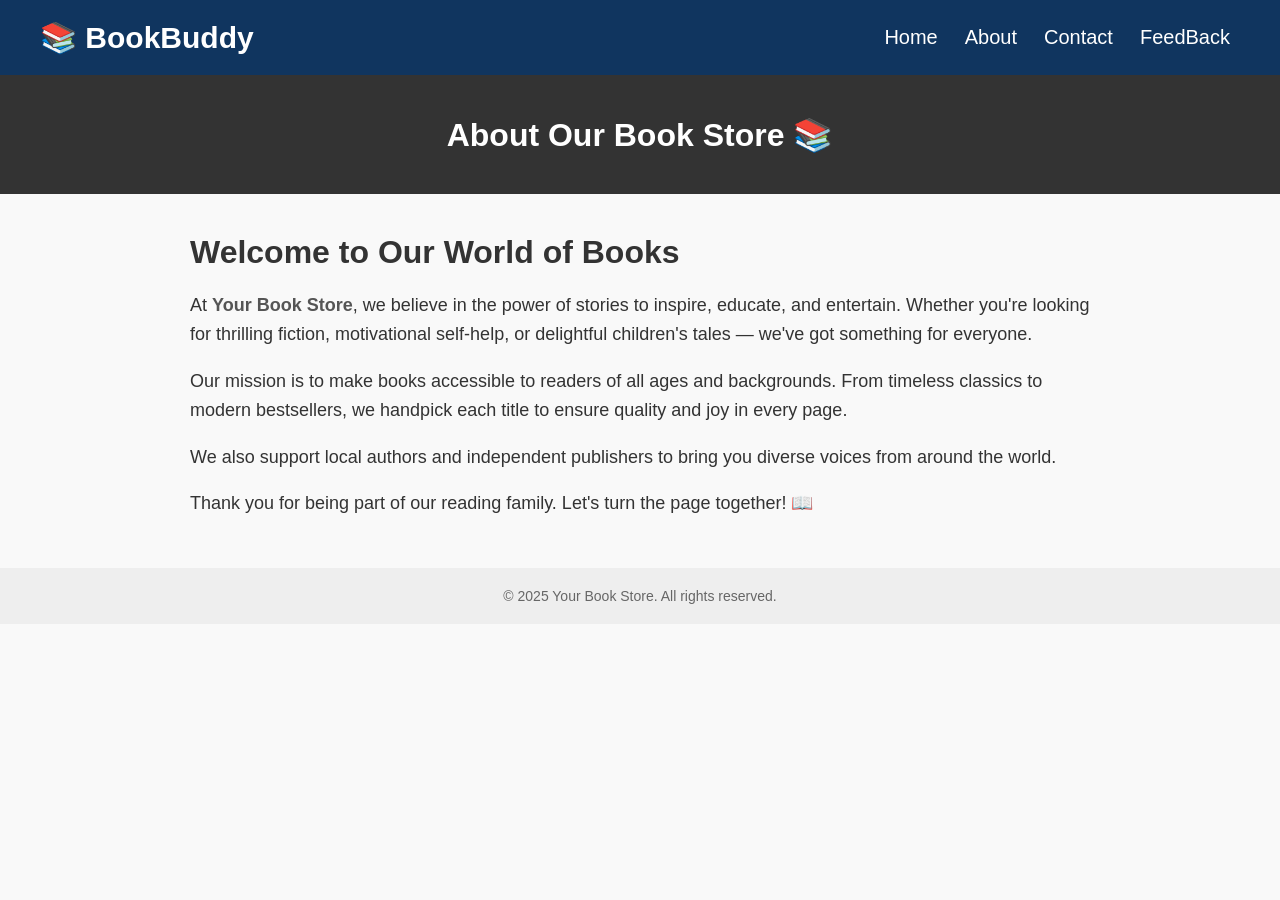
<file: WebProject/about.html>
<!DOCTYPE html>
<html lang="en">
<head>
  <meta charset="UTF-8">
  <title>About Us - Book Store</title>
  <style>
    body {
      margin: 0;
      font-family: 'Segoe UI', Tahoma, Geneva, Verdana, sans-serif;
      background-color: #f9f9f9;
      color: #333;
    }

    header {
      background-color: #333;
      color: white;
      padding: 20px;
      text-align: center;
    }
     nav{
  /* position: fixed;   */
  background: #10355f ;
  width: 100%;
  padding: 10px 0;
  z-index: 12;
}
nav .menu{
  max-width: 1250px;
  margin:auto;
  display: flex;
  align-items: center;
  justify-content: space-between;
  padding: 0 40px;  
}
.menu .logo a{
  text-align: left;
  text-decoration: none;
  color: #fff;
  font-size: 30px;
  font-weight: 700;
  /* margin-right: 17px; */

}
.menu ul{
  display: inline-flex;
}
.menu ul li{
  list-style: none;
  margin-left: 7px;
  text-align: justify;
}
.menu ul li a{
  text-decoration: none;
  color: #fff;
  font-size: 20px;
  font-weight: 500;
  /* background: rgb(236, 158, 69); */
  background-size: 10px;
  padding: 5px 10px;
  border-radius: 10px;
  transition: all 0.3s ease;
}
.menu ul li a:hover{
  background: #fff;
  color: #000 ;
}

    .container {
      max-width: 900px;
      margin: 40px auto;
      padding: 0 20px;
    }

    h1 {
      font-size: 32px;
      margin-bottom: 20px;
    }

    p {
      font-size: 18px;
      line-height: 1.6;
    }

    .highlight {
      color: #555;
      font-weight: bold;
    }

    footer {
      text-align: center;
      padding: 20px;
      background-color: #eee;
      color: #666;
      margin-top: 50px;
      font-size: 14px;
    }
  </style>
</head>
<body>
  <nav>
    <div class ="menu">
      <div class ="logo">
        <a href="#">📚 BookBuddy</a>
      </div>
      <ul>
        <li><a href="index.html" >Home</a></li> 
        <li><a href="about.html"class="active">About</a></li>

        <li><a href="contact.html">Contact</a></li>
        <!-- <li><a href="#">Categories</a></li> -->
        <li><a href="feedback.html">FeedBack</a></li>
        <!-- <li><a href="#">🌙Dark Mode</a></li> -->



      </ul>
        <!-- <button style="text-align: left;" id="dark-mode-toggle">🌙 Dark Mode</button> -->


    </div>


  </nav>

  <header>
    <h1>About Our Book Store 📚</h1>
  </header>

  <div class="container">
    <h1>Welcome to Our World of Books</h1>
    <p>
      At <span class="highlight">Your Book Store</span>, we believe in the power of stories to inspire, educate, and entertain. Whether you're looking for thrilling fiction, motivational self-help, or delightful children's tales — we've got something for everyone.
    </p>

    <p>
      Our mission is to make books accessible to readers of all ages and backgrounds. From timeless classics to modern bestsellers, we handpick each title to ensure quality and joy in every page.
    </p>

    <p>
      We also support local authors and independent publishers to bring you diverse voices from around the world.
    </p>

    <p>
      Thank you for being part of our reading family. Let's turn the page together! 📖
    </p>
  </div>

  <footer>
    &copy; 2025 Your Book Store. All rights reserved.
  </footer>

</body>
</html>
</file>
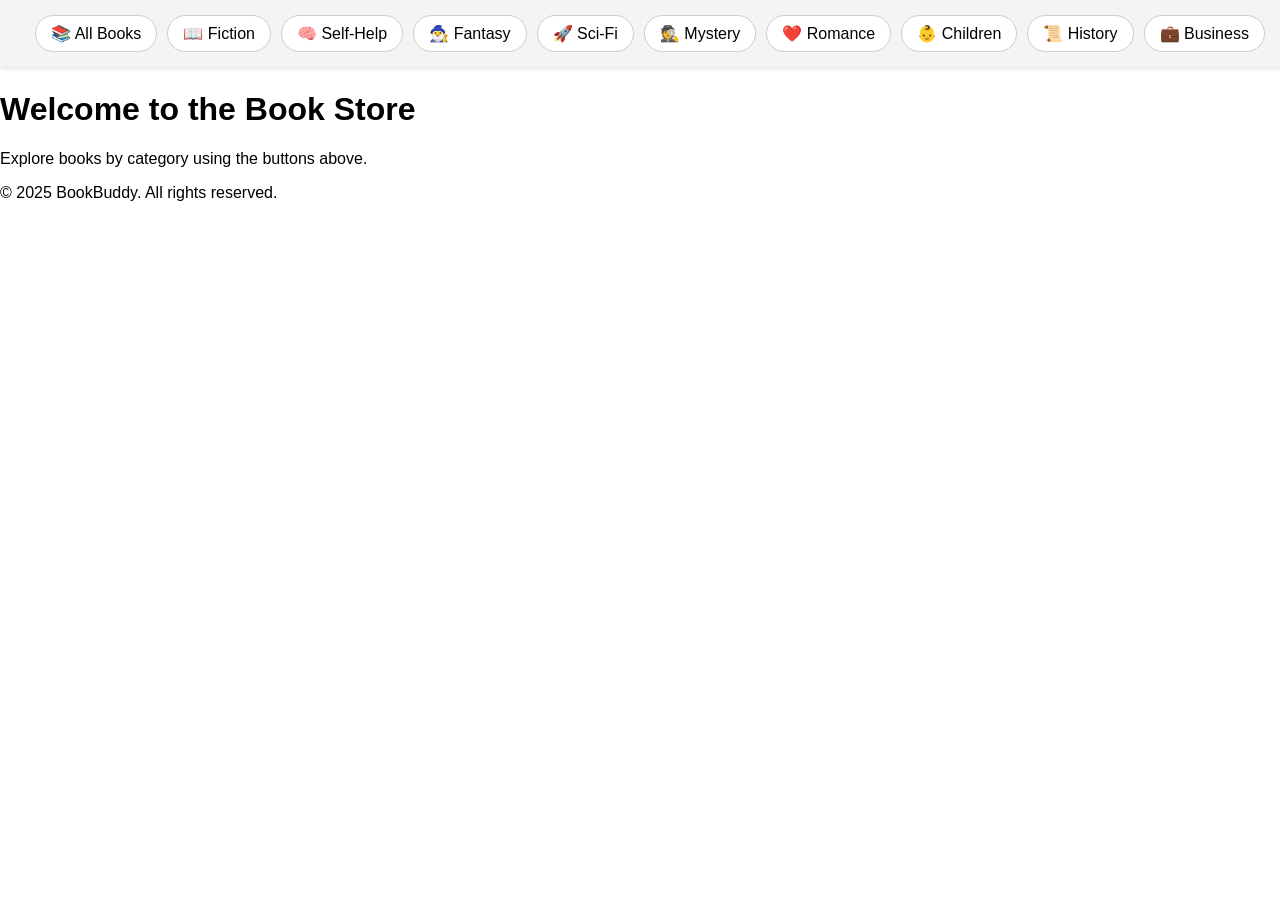
<file: WebProject/categories.htm>
<!DOCTYPE html>
<html lang="en">
<head>
  <meta charset="UTF-8">
  <title>Book Categories</title>
  <style>
    body {
      margin: 0;
      font-family: Arial, sans-serif;
    }
    .category-bar {
      display: flex;
      flex-wrap: wrap;
      justify-content: center;
      background-color: #f4f4f4;
      padding: 10px;
      position: fixed;
      top: 0;
      width: 100%;
      z-index: 1000;
      box-shadow: 0 2px 4px rgba(0,0,0,0.1);
    }
    .category-button {
      background-color: white;
      border: 1px solid #ccc;
      border-radius: 20px;
      padding: 8px 15px;
      margin: 5px;
      cursor: pointer;
      transition: background-color 0.3s;
    }
    .category-button:hover {
      background-color: #e0e0e0;
    }
    .content {
      padding-top: 70px; /* space for fixed top bar */
    }
  </style>
</head>
<body>

  <div class="category-bar">
    <div class="category-button">📚 All Books</div>
    <div class="category-button">📖 Fiction</div>
    <div class="category-button">🧠 Self-Help</div>
    <div class="category-button">🧙‍♂️ Fantasy</div>
    <div class="category-button">🚀 Sci-Fi</div>
    <div class="category-button">🕵️ Mystery</div>
    <div class="category-button">❤️ Romance</div>
    <div class="category-button">👶 Children</div>
    <div class="category-button">📜 History</div>
    <div class="category-button">💼 Business</div>
  </div>

  <div class="content">
    <h1>Welcome to the Book Store</h1>
    <p>Explore books by category using the buttons above.</p>
    <!-- Add the rest of your page content here -->
  </div>

</body>



    <footer>
        <p>© 2025 BookBuddy. All rights reserved.</p>
    </footer>


    
</html>
</file>
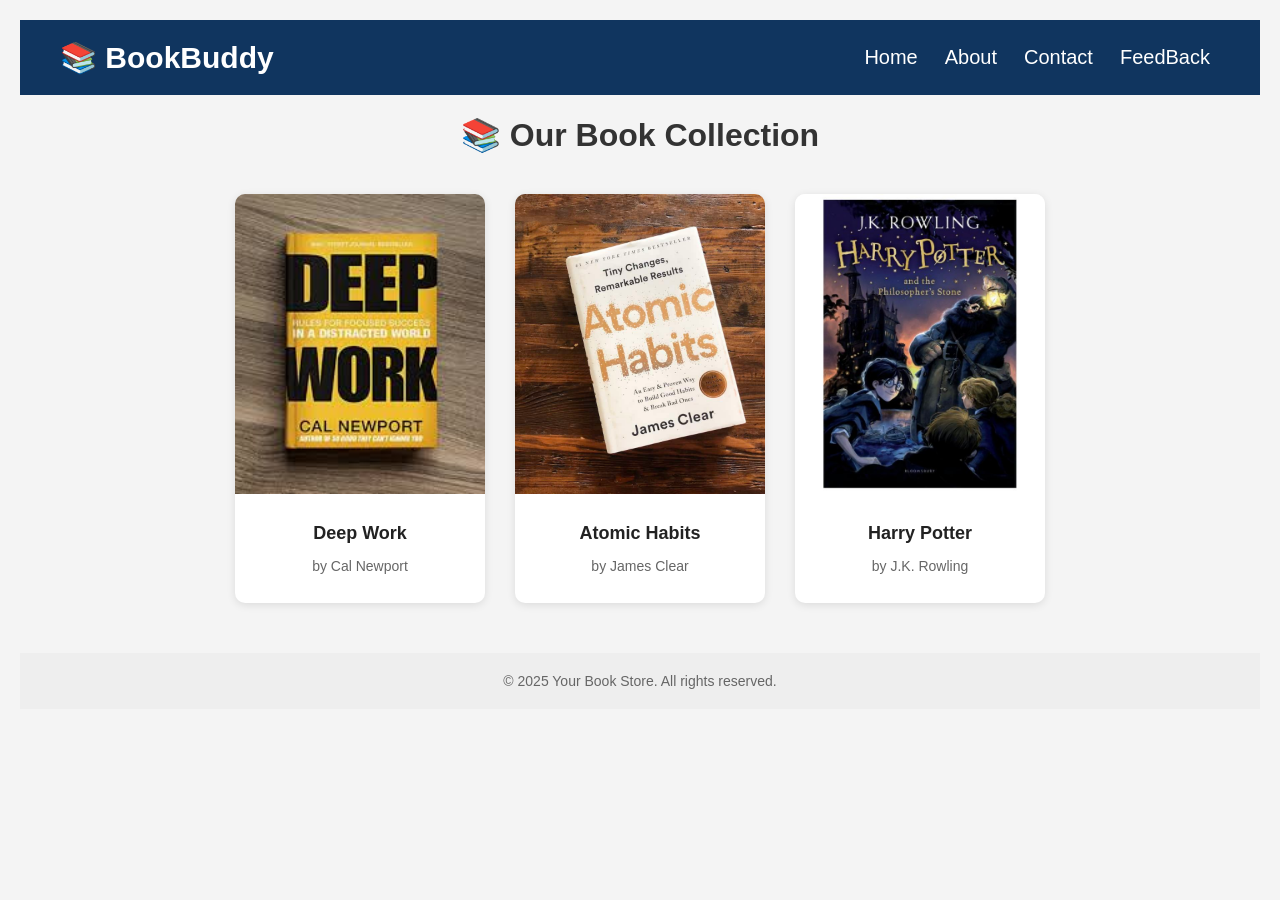
<file: WebProject/collection.html>
<!DOCTYPE html>
<html lang="en">
<head>
  <meta charset="UTF-8">
  <title>Books Display</title>
  <style>
     body {
      margin: 0;
      padding: 20px;
      font-family: 'Segoe UI', Tahoma, Geneva, Verdana, sans-serif;
      background-color: #f4f4f4;
    } 
    nav{
  /* position: fixed;   */
  background: #10355f ;
  width: 100%;
  padding: 10px 0;
  z-index: 12;
}
nav .menu{
  max-width: 1250px;
  margin:auto;
  display: flex;
  align-items: center;
  justify-content: space-between;
  padding: 0 40px;  
}
.menu .logo a{
  text-align: left;
  text-decoration: none;
  color: #fff;
  font-size: 30px;
  font-weight: 700;
  /* margin-right: 17px; */

}
.menu ul{
  display: inline-flex;
}
.menu ul li{
  list-style: none;
  margin-left: 7px;
  text-align: justify;
}
.menu ul li a{
  text-decoration: none;
  color: #fff;
  font-size: 20px;
  font-weight: 500;
  /* background: rgb(236, 158, 69); */
  background-size: 10px;
  padding: 5px 10px;
  border-radius: 10px;
  transition: all 0.3s ease;
}
.menu ul li a:hover{
  background: #fff;
  color: #000 ;
}
    h1 {
      text-align: center;
      margin-bottom: 40px;
      color: #333;
    }

    .book-container {
      display: flex;
      justify-content: center;
      flex-wrap: wrap;
      gap: 30px;
    }

    .book-card {
      background-color: white;
      border-radius: 10px;
      box-shadow: 0 2px 8px rgba(0,0,0,0.1);
      width: 250px;
      overflow: hidden;
      transition: transform 0.2s;
    }

    .book-card:hover {
      transform: scale(1.03);
    }

    .book-card img {
      width: 100%;
      height: 300px;
      object-fit: cover;
    }

    .book-info {
      padding: 15px;
      text-align: center;
    }

    .book-info h2 {
      font-size: 18px;
      margin: 10px 0 5px;
      color: #222;
    }

    .book-info p {
      color: #666;
      font-size: 14px;
    }
    footer {
      text-align: center;
      padding: 20px;
      background-color: #eee;
      color: #666;
      margin-top: 50px;
      font-size: 14px;
    }
  </style>
</head>
<body>
    <nav>
    <div class ="menu">
      <div class ="logo">
        <a href="#">📚 BookBuddy</a>
      </div>
      <ul>
        <li><a href="index.html" class="active">Home</a></li> 
        <li><a href="about.html">About</a></li>

        <li><a href="contact.html">Contact</a></li>
        <!-- <li><a href="#">Categories</a></li> -->
        <li><a href="feedback.html">FeedBack</a></li>
        <!-- <li><a href="#">🌙Dark Mode</a></li> -->



      </ul>
        <!-- <button style="text-align: left;" id="dark-mode-toggle">🌙 Dark Mode</button> -->


    </div>


  </nav>

  <h1>📚 Our Book Collection</h1>

  <div class="book-container">

    <div class="book-card">
      <img src="deep-work.jpg" alt="Book Title Page">
      <div class="book-info">
        <h2>Deep Work</h2>
        <p>by Cal Newport</p>
      </div>
    </div>

    <div class="book-card">
      <img src="atomic-habits.jpg.jpg" alt="Book Title Page">
      <div class="book-info">
        <h2>Atomic Habits</h2>
        <p>by James Clear</p>
      </div>
    </div>

    <div class="book-card">
      <img src="harry.jpg" alt="Book Title Page">
      <div class="book-info">
        <h2>Harry Potter</h2>
        <p>by J.K. Rowling</p>
      </div>
    </div>

  </div>
<footer>
    &copy; 2025 Your Book Store. All rights reserved.
  </footer>
</body>
</html>
</file>
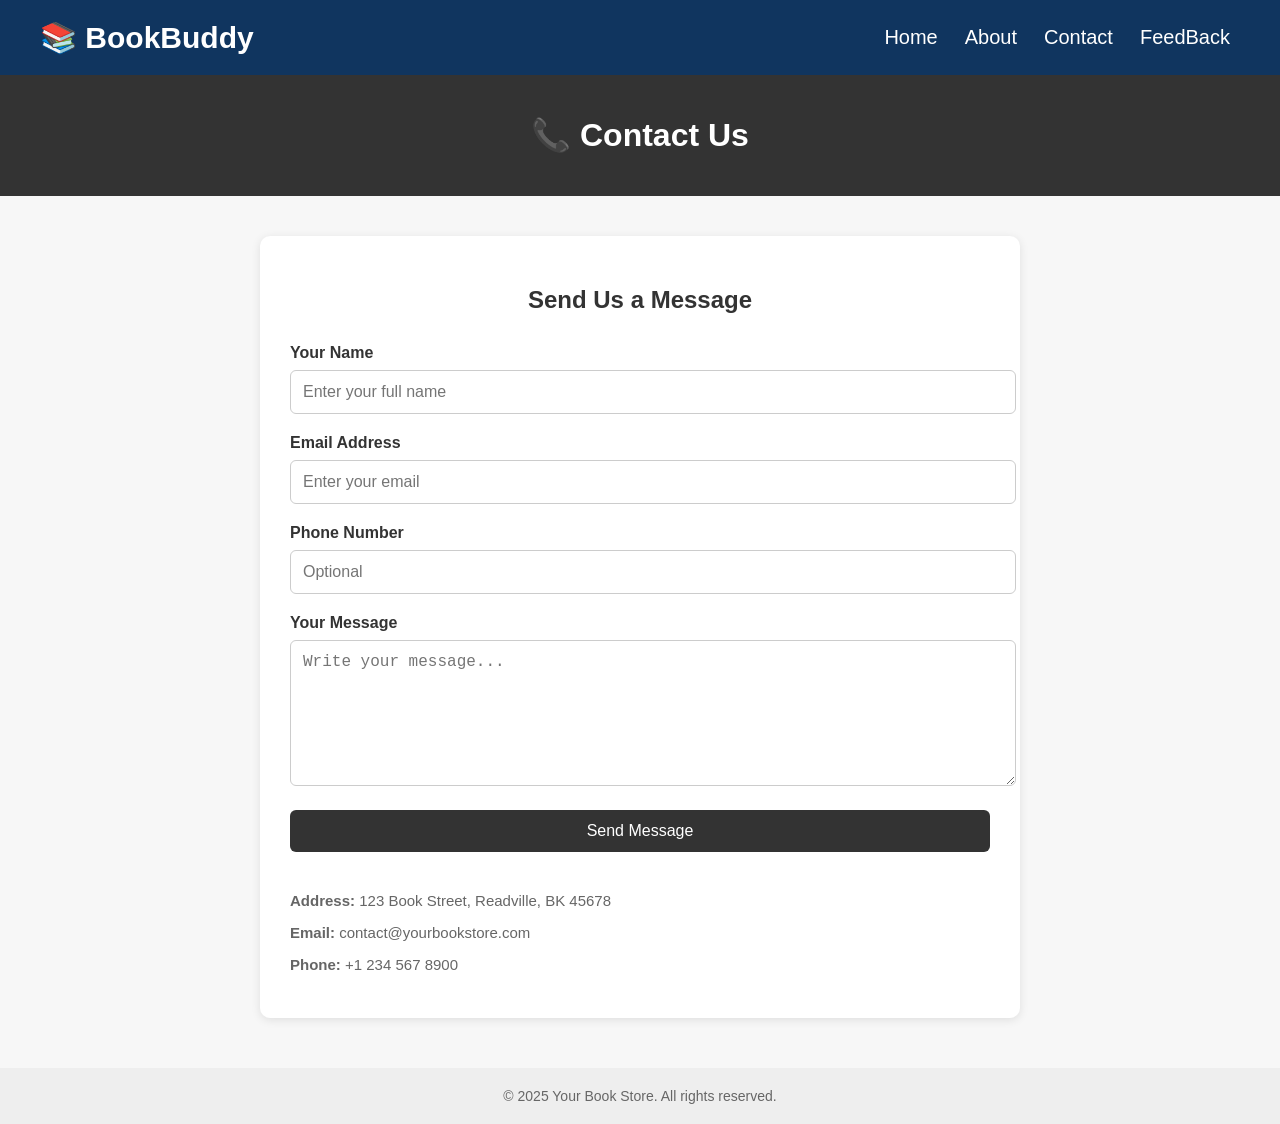
<file: WebProject/contact.html>
<!DOCTYPE html>
<html lang="en">
<head>
  <meta charset="UTF-8">
  <title>Contact Us - Book Store</title>
  <style>
    body {
      margin: 0;
      font-family: 'Segoe UI', Tahoma, Geneva, Verdana, sans-serif;
      background-color: #f7f7f7;
      color: #333;
    }

    header {
      background-color: #333;
      color: white;
      padding: 20px;
      text-align: center;
    }
     nav{
  /* position: fixed;   */
  background: #10355f ;
  width: 100%;
  padding: 10px 0;
  z-index: 12;
}
nav .menu{
  max-width: 1250px;
  margin:auto;
  display: flex;
  align-items: center;
  justify-content: space-between;
  padding: 0 40px;  
}
.menu .logo a{
  text-align: left;
  text-decoration: none;
  color: #fff;
  font-size: 30px;
  font-weight: 700;
  /* margin-right: 17px; */

}
.menu ul{
  display: inline-flex;
}
.menu ul li{
  list-style: none;
  margin-left: 7px;
  text-align: justify;
}
.menu ul li a{
  text-decoration: none;
  color: #fff;
  font-size: 20px;
  font-weight: 500;
  /* background: rgb(236, 158, 69); */
  background-size: 10px;
  padding: 5px 10px;
  border-radius: 10px;
  transition: all 0.3s ease;
}
.menu ul li a:hover{
  background: #fff;
  color: #000 ;
}
    .container {
      max-width: 700px;
      margin: 40px auto;
      background-color: white;
      padding: 30px;
      border-radius: 10px;
      box-shadow: 0 2px 10px rgba(0,0,0,0.1);
    }

    h2 {
      text-align: center;
      margin-bottom: 30px;
    }

    label {
      display: block;
      margin-bottom: 8px;
      font-weight: bold;
    }

    input[type="text"],
    input[type="email"],
    textarea {
      width: 100%;
      padding: 12px;
      margin-bottom: 20px;
      border: 1px solid #ccc;
      border-radius: 6px;
      font-size: 16px;
    }

    textarea {
      height: 120px;
      resize: vertical;
    }

    button {
      display: block;
      width: 100%;
      padding: 12px;
      background-color: #333;
      color: white;
      border: none;
      font-size: 16px;
      border-radius: 6px;
      cursor: pointer;
    }

    button:hover {
      background-color: #555;
    }

    .info {
      margin-top: 40px;
      font-size: 15px;
      color: #666;
    }

    footer {
      text-align: center;
      padding: 20px;
      margin-top: 50px;
      background-color: #eee;
      font-size: 14px;
      color: #666;
    }
  </style>
</head>
<body>
    <nav>
    <div class ="menu">
      <div class ="logo">
        <a href="#">📚 BookBuddy</a>
      </div>
      <ul>
        <li><a href="index.html" class="active">Home</a></li> 
        <li><a href="about.html">About</a></li>

        <li><a href="contact.html">Contact</a></li>
        <!-- <li><a href="#">Categories</a></li> -->
        <li><a href="feedback.html">FeedBack</a></li>
        <!-- <li><a href="#">🌙Dark Mode</a></li> -->



      </ul>
        <!-- <button style="text-align: left;" id="dark-mode-toggle">🌙 Dark Mode</button> -->


    </div>


  </nav>

  <header>
    <h1>📞 Contact Us</h1>
  </header>

  <div class="container">
    <h2>Send Us a Message</h2>
    <form action="#" method="post">
      <label for="name">Your Name</label>
      <input type="text" id="name" name="name" placeholder="Enter your full name" required>

      <label for="email">Email Address</label>
      <input type="email" id="email" name="email" placeholder="Enter your email" required>

      <label for="phone">Phone Number</label>
      <input type="text" id="phone" name="phone" placeholder="Optional">

      <label for="message">Your Message</label>
      <textarea id="message" name="message" placeholder="Write your message..." required></textarea>

      <button type="submit">Send Message</button>
    </form>

    <div class="info">
      <p><strong>Address:</strong> 123 Book Street, Readville, BK 45678</p>
      <p><strong>Email:</strong> contact@yourbookstore.com</p>
      <p><strong>Phone:</strong> +1 234 567 8900</p>
    </div>
  </div>

  <footer>
    &copy; 2025 Your Book Store. All rights reserved.
  </footer>

</body>
</html>
</file>
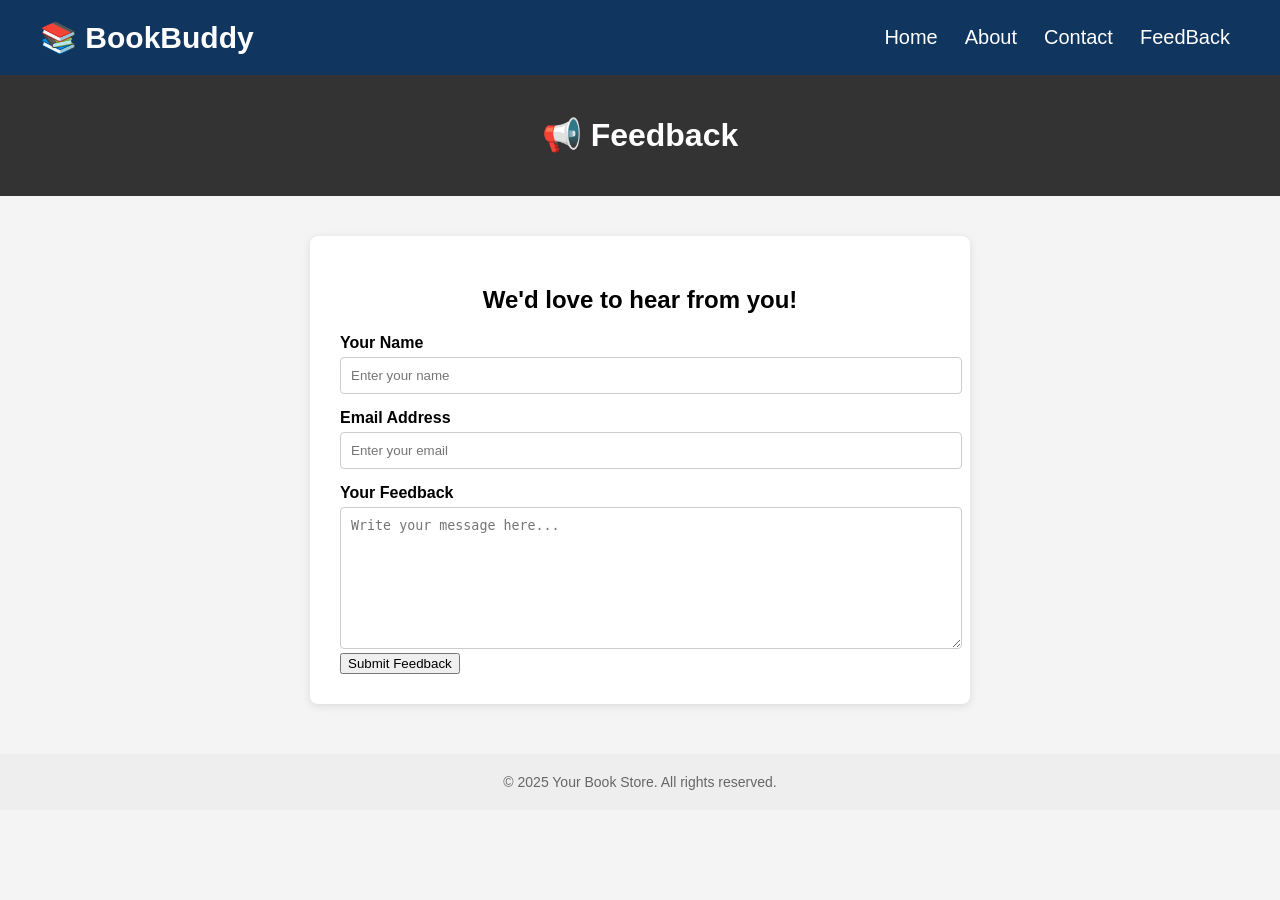
<file: WebProject/feedback.html>
<!DOCTYPE html>
<html lang="en">
<head>
  <meta charset="UTF-8">
  <title>Feedback - Book Store</title>
  <style>
    body {
      font-family: 'Segoe UI', Tahoma, Geneva, Verdana, sans-serif;
      background-color: #f4f4f4;
      margin: 0;
      padding: 0;
    }

    header {
      background-color: #333;
      color: white;
      text-align: center;
      padding: 20px;
    }

    .container {
      max-width: 600px;
      margin: 40px auto;
      background-color: white;
      padding: 30px;
      border-radius: 8px;
      box-shadow: 0 2px 8px rgba(0,0,0,0.1);
    }

    h2 {
      text-align: center;
      margin-bottom: 20px;
    }

    label {
      display: block;
      margin-top: 15px;
      margin-bottom: 5px;
      font-weight: bold;
    }
    .img{
  background: url(img.png) no-repeat;
  height: 100vh;
  width: 100%;
  opacity: 60%;
  background-position: center;
  background-size: cover;
  position: relative;
} 

    input[type="text"],
    input[type="email"],
    textarea {
      width: 100%;
      padding: 10px;
      border: 1px solid #ccc;
      border-radius: 4px;
      resize: vertical;
    }

    textarea {
      height: 120px;
    }

    

    footer {
      text-align: center;
      padding: 20px;
      background-color: #eee;
      color: #666;
      margin-top: 50px;
      font-size: 14px;
    }
    nav{
  /* position: fixed;   */
  background: #10355f ;
  width: 100%;
  padding: 10px 0;
  z-index: 12;
}
nav .menu{
  max-width: 1250px;
  margin:auto;
  display: flex;
  align-items: center;
  justify-content: space-between;
  padding: 0 40px;  
}
.menu .logo a{
  text-align: left;
  text-decoration: none;
  color: #fff;
  font-size: 30px;
  font-weight: 700;
  /* margin-right: 17px; */

}
.menu ul{
  display: inline-flex;
}
.menu ul li{
  list-style: none;
  margin-left: 7px;
  text-align: justify;
}
.menu ul li a{
  text-decoration: none;
  color: #fff;
  font-size: 20px;
  font-weight: 500;
  /* background: rgb(236, 158, 69); */
  background-size: 10px;
  padding: 5px 10px;
  border-radius: 10px;
  transition: all 0.3s ease;
}
.menu ul li a:hover{
  background: #fff;
  color: #000 ;
}
  </style>
</head>
<body>
   <nav>
    <div class ="menu">
      <div class ="logo">
        <a href="#">📚 BookBuddy</a>
      </div>
      <ul>
        <li><a href="index.html" >Home</a></li> 
        <li><a href="about.html"class="active">About</a></li>

        <li><a href="contact.html">Contact</a></li>
        <!-- <li><a href="#">Categories</a></li> -->
        <li><a href="feedback.html">FeedBack</a></li>
        <!-- <li><a href="#">🌙Dark Mode</a></li> -->



      </ul>
        <!-- <button style="text-align: left;" id="dark-mode-toggle">🌙 Dark Mode</button> -->


    </div>


  </nav>
 

  <header>
    <h1>📢 Feedback</h1>
  </header>

  <div class="container">
    <h2>We'd love to hear from you!</h2>
    <form action="#" method="post">
      <label for="name">Your Name</label>
      <input type="text" id="name" name="name" placeholder="Enter your name" required>

      <label for="email">Email Address</label>
      <input type="email" id="email" name="email" placeholder="Enter your email" required>

      <label for="message">Your Feedback</label>
      <textarea id="message" name="message" placeholder="Write your message here..." required></textarea>

      <button type="submit">Submit Feedback</button>
    </form>
  </div>

  <footer>
    &copy; 2025 Your Book Store. All rights reserved.
  </footer>

</body>
</html>
</file>
